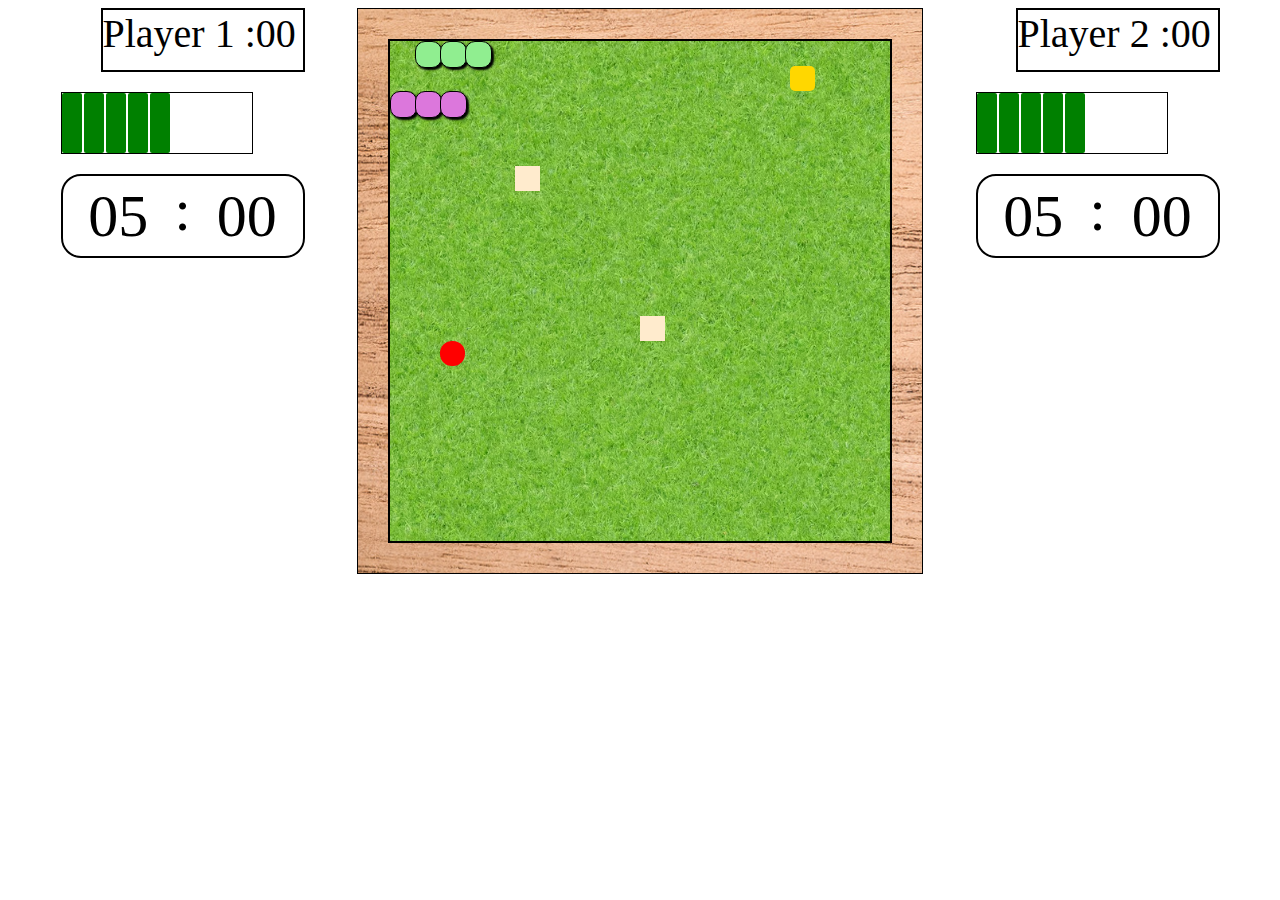
<file: index.html>
<!DOCTYPE html>
<html lang="en">
<head>
    <meta charset="UTF-8">
    <meta name="viewport" content="width=device-width, initial-scale=1.0">
    <title>Snake Game</title>
    <link rel="stylesheet" href="style.css">
</head>
<body>

    <div class="overall">
        <div class="player1Info">
            <div class="scoreBoard" >Player 1 : <div id="player1"> 00</div></div>
            <div class="life" id="player1Life"></div>
            <div class="playerTime" id="player1Timer"><div class="minutes">05</div><div class="colon">:</div><div class="seconds">00</div></div>
        </div>
        <div class="gameBorder">
            <div class="gameBoard"></div>
        </div>
        <div class="player1Info">
            <div class="scoreBoard" >Player 2 : <div id="player2"> 00</div></div>
            <div class="life" id="player2Life"></div>
            <div class="playerTime" id="player2Timer"><div class="minutes">05</div><div class="colon">:</div><div class="seconds">00</div></div> 
        </div>
    </div>
      <script src="app.js"></script>
</body>
</html>
</file>
<file: style.css>
.gameBoard {
  display: grid;
  grid-template-columns: repeat(20, 25px);
  grid-template-rows: repeat(20, 25px);
  align-self: center;
  gap: 0px;
  border: 2px solid black;
  background-image: url(board.png);
}
.overall {
  display: flex;
  justify-content: space-evenly;
}
.gridItem {
  height: 25px;
  width: 25px;
  text-align: center;
  /* border: 1px solid black; */
}

.snake1 {
  background-color: lightgreen;
  text-align: center;
  border: 1px solid black;
  border-radius: 10px;
  box-shadow: 2px 2px 2px black;
}

.snake2 {
  background-color: rgb(220, 119, 220);
  text-align: center;
  border: 1px solid black;
  border-radius: 10px;
  box-shadow: 2px 2px 2px black;
}
.scoreBoard {
  display: flex;
  border: 2px solid black;
  height: 60px; 
  width: 200px; 
  align-self: flex-start;
  margin-left: 40px;
  font-size: 40px;
  text-align: center;
}
.food {
  background-color: red;
  border-radius: 12px;
}
.food2 {
  background-color: darkgoldenrod;
  border-radius: 12px;
}
.food2 {
  background-color: darkblue;
  border-radius: 12px;
}
.gameBorder {
  padding: 30px;
  border: 1px solid black;
  background-image: url(borderFinal.png);
}
.teleportingWindow{
  background-color: blanchedalmond;
}
.life {
  display: flex;
  margin-top: 20px;
  border: 1px solid black;
  gap: 2px;
  height: 60px; 
  width: 190px; 
}
.powerUps{
  background-color: gold;
  border-radius: 5px;
}
.lifeElement {
  background-color: green;
  height: 60px; 
  /* flex-grow: 1; 
  flex-shrink: 1;  */
  min-width: 20px; 
  border-radius: 2px;
  /* padding: 3px; */
}
.poison{
  background-color: #3d79cc;
}
.inactiveFood{
  background-color: yellow;
}
.activeFood{
  background-color: darkgreen;
}

.playerTime{
  display: flex;
  justify-content: space-evenly;
  border: 2px solid black;
  margin-top: 20px;
  height: 80px;
  align-items: center;
  font-size: 60px;
  border-radius: 20px;
}
.colon{
  padding-bottom: 5%;
}
</file>
